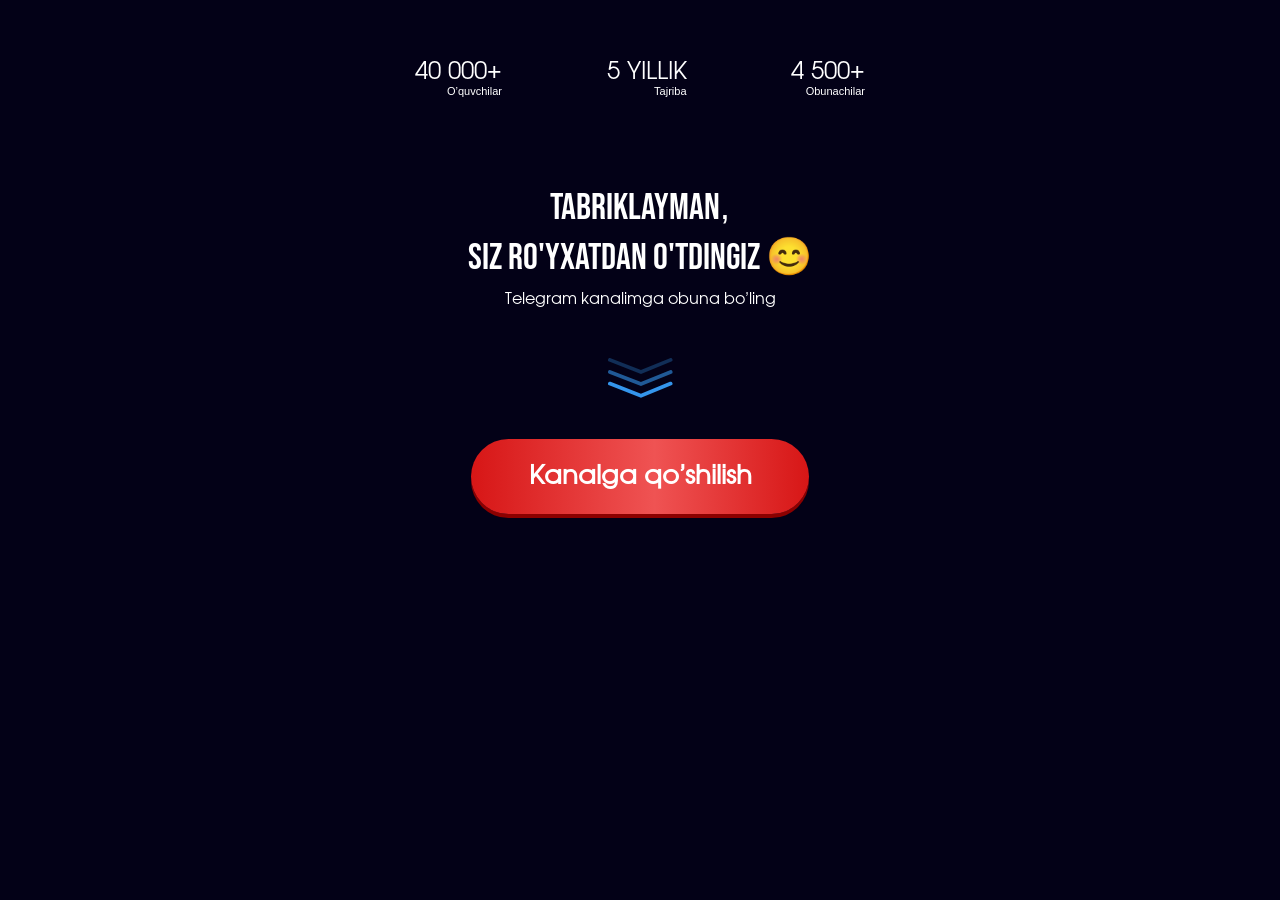
<file: thankYou.html>
<!DOCTYPE html>
<html lang="uz">

<head>
  <meta charset="UTF-8">
  <meta name="viewport" content="width=device-width, initial-scale=1.0">
  <title>Obuna bo'lish</title>
  <style>
*{margin:0;padding:0;box-sizing:border-box}body{background-color:#030117}.container{max-width:490px;width:100%;padding-left:20px;padding-right:20px;margin-left:auto;margin-right:auto;display:flex;flex-direction:column;align-items:center;padding-top:20px;font-family:sans-serif;position:relative}.hero__top{display:flex;align-items:center;color:white;justify-content:space-between;max-width:450px;width:100%;margin-bottom:46px;padding-top:40px}.hero__top__title{font-family:"Involve" , sans-serif;font-weight:400;font-size:clamp(22px, 6vw, 24px);line-height:100%;text-transform:uppercase}.hero__top__text{font-family:Poppins, sans-serif;font-weight:300;font-size:clamp(10px, 3vw, 11px);line-height:130%;text-align:right;max-width:135px;width:100%}.thenkYou__title{font-family:Bebas Neue, sans-serif;font-weight:400;font-size:clamp(22px, 7vw, 37px);line-height:135%;text-align:center;text-transform:uppercase;margin-bottom:5px;color:white}.thenkYou__description{font-family:Involve, sans-serif;font-weight:400;font-size:clamp(13px, 4vw, 16px);line-height:135%;text-align:center;margin-bottom:47px;color:white}.thenkYou__images{margin-bottom:41px;max-width:65px;width:100%}.thenkYou__btn{background:linear-gradient(90deg, #D71616 0%, #EF5353 54.33%, #D71616 100%);box-shadow:0px 4px 0px 0px #8C0000;padding:18px 0;font-family:Involve, sans-serif;font-weight:700;font-size:clamp(24px, 6vw, 26px);line-height:150%;text-align:center;border-radius:50px;border:none;cursor:pointer;max-width:338px;width:100%;text-decoration:none;color:white}
  </style>
  <link rel="stylesheet" href="./css/main.css" media="print" onload="this.media='all'">
  <noscript>
    <link rel="stylesheet" href="./css/main.css">
  </noscript>
</head>

<body>
  <div class="container">
    <div class="hero__top">
      <div class="hero__top__item">
        <h3 class="hero__top__title">40 000+</h3>
        <p class="hero__top__text">O’quvchilar</p>
      </div>
      <div class="hero__top__line"></div>
      <div class="hero__top__item">
        <h3 class="hero__top__title">5 yillik</h3>
        <p class="hero__top__text">Tajriba</p>
      </div>
      <div class="hero__top__line"></div>
      <div class="hero__top__item">
        <h3 class="hero__top__title">4 500+</h3>
        <p class="hero__top__text">Obunachilar</p>
      </div>
    </div>
    <div class="hero__top__lines" style="margin-bottom: 40px;"></div>


    <h2 class="thenkYou__title">Tabriklayman, <br>
      siz ro'yxatdan o'tdingiz 😊</h2>
    <p class="thenkYou__description">Telegram kanalimga obuna bo’ling</p>
    <img class="thenkYou__images" src="./images/arrow.svg" loading="lazy" alt="arrow">

    <a class="thenkYou__btn" href="#">
      Kanalga qo’shilish
    </a>
  </div>

  <script defer src="./js/thankYou.js"></script>
</body>

</html>
</file>
<file: css/main.css>
* {
    padding: 0;
    margin: 0;
    box-sizing: border-box;
}

@font-face {
    font-family: "Bebas Neue";
    src: url(../fonts/BebasNeue-Regular.woff2);
    font-weight: 400;
    font-display: swap;
}

@font-face {
    font-family: "Involve";
    src: url(../fonts/Involve-Regular-subset-AaNumPunct.woff2);
    font-weight: 400;
    font-display: swap;
}

@font-face {
    font-family: "Gilroy";
    src: url(../fonts/Gilroy-Regular.woff2);
    font-weight: 400;
    font-display: swap;
}

@font-face {
    font-family: "Gilroy";
    src: url(../fonts/Gilroy-Medium.woff2);
    font-weight: 500;
    font-display: swap;
}

@font-face {
    font-family: "Gilroy";
    src: url(../fonts/Gilroy-Bold.woff2);
    font-weight: 700;
    font-display: swap;
}

body {
    font-family: "Gilroy", sans-serif;
}

.webinar {
    max-width: 390px;
    width: 100%;
    margin: 0 auto;
}

wistia-player[media-id='4ru41u7trz']:not(:defined) {
    background: center / contain no-repeat url('https://fast.wistia.com/embed/medias/4ru41u7trz/swatch');
    display: block;
    filter: blur(5px);
    padding-top: 56.25%;
}

wistia-player[media-id='p9fyedn03j']:not(:defined) {
    background: center / contain no-repeat url('https://fast.wistia.com/embed/medias/p9fyedn03j/swatch');
    display: block;
    filter: blur(5px);
    padding-top: 56.25%;
}

wistia-player[media-id='nbx5uegppu']:not(:defined) {
    background: center / contain no-repeat url('https://fast.wistia.com/embed/medias/nbx5uegppu/swatch');
    display: block;
    filter: blur(5px);
    padding-top: 187.5%;
}

wistia-player[media-id='8cl99eod89']:not(:defined) {
    background: center / contain no-repeat url('https://fast.wistia.com/embed/medias/8cl99eod89/swatch');
    display: block;
    filter: blur(5px);
    padding-top: 56.25%;
}

.webinar__stats {
    display: flex;
    align-items: center;
    justify-content: space-between;
    padding: 11px 23px;
    background: linear-gradient(90deg, #8F0EF4 0%, #B45CFA 50.96%, #8F0EF4 100%);
    gap: 1px;
    border-radius: 0 0 20px 20px;
    position: relative;
    z-index: 2;
    max-width: 350px;
    width: 100%;
    margin: 0 auto 18px;
}

.webinar__stat-number {
    font-weight: 700;
    font-size: 18px;
    text-transform: uppercase;
    line-height: 110%;
    color: white;
}

.webinar__stat-label {
    font-weight: 400;
    font-size: 14px;
    line-height: 100%;
    color: white;
}

.webinar__divider {
    width: 1px;
    height: 32px;
    background: linear-gradient(180deg, transparent 0%, rgba(255, 255, 255, 0.9) 35%, rgba(255, 255, 255, 1) 50%, rgba(255, 255, 255, 0.9) 65%, transparent 100%);
}

.webinar__title {
    font-family: "Bebas Neue";
    text-align: center;
    font-weight: 400;
    font-size: clamp(26px, 8vw, 33px);
    position: relative;
    z-index: 2;
    line-height: 120%;
    text-transform: uppercase;
    margin-bottom: 16px;
}

.webinar__highlight {
    background-color: #8F0EF4;
    color: white;
    padding: 0 4px;
}

.webinar__video-wrapper {
    position: relative;
    max-width: 350px;
    width: 100%;
    margin: 0 auto;
    background: #000;
    border-radius: 20px;
    height: auto;
}

.webinar__video {
    max-width: 350px;
    width: 100%;
    margin: 0 auto 30px;
    display: flex;
    border-radius: 20px;
    overflow: hidden;
}

.webinar__play-btn {
    position: absolute;
    top: 50%;
    left: 50%;
    transform: translate(-50%, -50%);
    background: none;
    border: none;
    cursor: pointer;
    z-index: 2;
    transition: opacity 0.4s ease, transform 0.3s ease;
}

.webinar__play-btn img {
    width: 30px;
    height: 30px;
}

.webinar__play-btn:hover {
    transform: translate(-50%, -50%) scale(1.1);
    opacity: 0.9;
}

.webinar__video-wrapper.playing .webinar__play-btn {
    opacity: 0;
    pointer-events: none;
}

.HomeFormRowInputa,
.HomeFormRowLabela {
    font-size: 14px;
    font-weight: 500;
    line-height: 120%;
}

.HomeFormRowa {
    margin-bottom: 20px;
}

.HomeFormRowLabela {
    display: block;
    margin-bottom: 6px;
    color: #000;
}

.HomeFormRowInputa {
    width: 100%;
    padding: 20px 13px;
    border: 1px solid #BFBFBF;
    min-height: 50px;
    background-color: #fff;
    border-radius: 6px;
    font-weight: 400;
    outline: 0;
    font-size: 11px;
    height: 50px;
    transition: border-color 0.2s;
}

.HomeFormRowInputa:focus {
    border-color: #B45CFA;
}

.HomeFormRowInputa::placeholder {
    color: #aaa;
    font-size: 11px;
}

.HomeFormBtna {
    font-family: "Bebas Neue", sans-serif;
    width: 100%;
    cursor: pointer;
    border-radius: 99px;
    transition: 0.3s;
    background: linear-gradient(90deg, #D71616 0%, #EF5353 54.33%, #D71616 100%);
    box-shadow: 0px 4px 0px 0px #8C0000, 0px 4px 4px 0px #FFFFFF40 inset;
    font-weight: 400;
    letter-spacing: 4%;
    padding: 21px;
    font-size: clamp(25px, 8vw, 32px);
    color: #FFF;
    text-transform: uppercase;
    border: none;
    position: relative;
    display: flex;
    align-items: center;
    justify-content: center;
    gap: 9px;
}

.homeFormTopTitle {
    font-family: "Bebas Neue", sans-serif;
    font-weight: 400;
    font-size: 32px;
    line-height: 125%;
    text-transform: uppercase;
    margin-left: auto;
    margin-right: auto;
    text-align: center;
}

.custom__btna {
    font-family: "Bebas Neue", sans-serif;
    width: 100%;
    cursor: pointer;
    border-radius: 99px;
    transition: 0.3s;
    background: linear-gradient(90deg, #D71616 0%, #EF5353 54.33%, #D71616 100%);
    box-shadow: 0px 4px 0px 0px #8C0000, 0px 4px 4px 0px #FFFFFF40 inset;
    font-weight: 400;
    letter-spacing: 4%;
    padding: 21px;
    font-size: 32px;
    color: #FFF;
    text-transform: uppercase;
    border: none;
    position: relative;
    display: flex;
    align-items: center;
    justify-content: center;
    gap: 9px;
}

.custom__btn {
    font-family: "Bebas Neue", sans-serif;
    width: 100%;
    cursor: pointer;
    border-radius: 99px;
    transition: 0.3s;
    background: linear-gradient(90deg, #D71616 0%, #EF5353 54.33%, #D71616 100%);
    box-shadow: 0px 4px 0px 0px #8C0000, 0px 4px 4px 0px #FFFFFF40 inset;
    font-weight: 400;
    letter-spacing: 4%;
    padding: 21px;
    font-size: 32px;
    color: #FFF;
    text-transform: uppercase;
    border: none;
    position: relative;
    display: flex;
    align-items: center;
    justify-content: center;
    gap: 9px;
}

.phone-input-containera {
    display: flex;
    align-items: center;
    position: relative;
    border: 1px solid #BFBFBF;
    background-color: white;
    border-radius: 6px;
}

.phone-input-containera:focus {
    border-color: #B45CFA;
}

.selected-codea {
    display: flex;
    font-size: 14px;
    font-weight: 400;
    line-height: 100%;
}

.country-selectora {
    position: relative;
    margin-right: 10px;
}

.selected-countrya {
    display: flex;
    align-items: center;
    padding: 10px;
    padding-right: 0;
    border-radius: 6px;
    cursor: pointer;
    min-height: 50px;
    font-family: sans-serif !important;
    font-size: 18px;
    font-weight: 400 !important;
    min-width: max-content;
    border: none;
    background-color: transparent;
    background-color: #858585;
    border: 1px solid #BFBFBF;
    color: white;
    width: 81px;
    justify-content: center;
}

.country-dropdowna {
    position: absolute;
    top: 110%;
    left: 0;
    width: 100%;
    background-color: #858585;
    border: 1px solid #BFBFBF;
    border-radius: 9px;
    z-index: 40;
    max-height: 200px;
    overflow-y: auto;
    font-family: sans-serif !important;
    font-weight: 400 !important;
}

.country-optiona {
    display: flex;
    justify-content: space-between;
    align-items: center;
    padding: 10px;
    cursor: pointer;
    font-family: sans-serif;
    font-weight: 400 !important;
}

.country-optiona:hover {
    background-color: #f3f7f8;
}

.country-optiona.selecteda {
    background-color: #e6f0fa;
}

.dropdown__icon-wrappera {
    display: flex;
    align-items: center;
    justify-content: center;
}

.webinar__form {
    position: relative;
    background: #F6F6F6;
    border-radius: 30px;
    box-shadow: 0px 0px 20px 0px #16D7C226;
    overflow: hidden;
    border: 2px solid #B45CFA;
    padding: 18px 20px 17px;
    margin-bottom: 35px;
}

.teacher-card {
    background-image: url(../images/bg.avif);
    background-position: center;
    background-size: cover;
    min-height: 632px;
    padding: 0 20px;
    color: white;
    margin-bottom: 10px;
}

.teacher-card__title {
    text-align: center;
    font-family: "Bebas Neue", sans-serif;
    font-weight: 400;
    font-size: 38px;
    line-height: 114%;
    text-transform: uppercase;
    margin-bottom: 41px;
    color: #000000;
}

.teacher-card__name {
    font-weight: 700;
    font-size: 22px;
    line-height: 140%;
    text-transform: uppercase;
    margin-bottom: 9px;
}

.teacher-card__btn {
    margin-bottom: 30px;
}

.features-list {
    display: flex;
    flex-direction: column;
    gap: 15px;
    list-style: none
}

.feature {
    display: flex;
    align-items: start;
    gap: 7px;
}

.feature__icon {
    display: flex;
}

.feature__text {
    font-size: 16px;
    font-weight: 400;
    line-height: 135%;
}

.feature__accent {
    font-weight: 700;
}

.compare__title {
    text-align: center;
    font-family: "Bebas Neue", sans-serif;
    font-weight: 400;
    font-size: 38px;
    line-height: 114%;
    text-transform: uppercase;
    margin-bottom: 5px;
    color: #000000;
}

.compare__content {
    display: flex;
    flex-direction: column;
    gap: 25px;
    margin-bottom: 18px;
}

.compare-card {
    padding: 12px 14px 19px;
    border: 1px solid #B45CFA;
    box-shadow: 0px 0px 20px 0px #8F0EF426;
    border-radius: 30px;
}

.compare-card__image {
    max-width: 370px;
    width: 100%;
    height: auto;
    margin: 0 auto 10px;
    display: flex;
    border-radius: 25px;
    overflow: hidden;
}

.compare-card__heading {
    text-align: center;
    font-weight: 700;
    font-size: 22px;
    line-height: 114%;
    margin-bottom: 10px;
    text-transform: uppercase;
}

.problem-list {
    list-style: none;
    display: flex;
    flex-direction: column;
    gap: 8px;
}

.problem-list__item {
    font-weight: 400;
    font-size: 16px;
    line-height: 130%;
}

.problem-list__number {
    color: #8F0EF4;
    font-weight: 700;
}

.problem-list__highlight {
    font-weight: 700;
}

.webinar__container {
    position: relative;
    padding: 0 10px;
}

.webinar__container img.hero-bg {
    width: 100%;
    max-width: 580px;
    height: auto;
    aspect-ratio: 585 / 788;
    object-fit: contain;
}

.compare__btn {
    margin-bottom: 35px;
}

.student__title {
    font-family: "Bebas Neue", sans-serif;
    font-weight: 400;
    font-size: clamp(35px, 11vw, 38px);
    line-height: 114%;
    text-transform: uppercase;
    margin-bottom: 13px;
    text-align: center;
}

.student__items {
    display: flex;
    flex-direction: column;
    gap: 18px;
    margin-bottom: 25px;
}

.testimonial {
    background: linear-gradient(0deg, rgba(255, 255, 255, 0.2), rgba(255, 255, 255, 0.2)), linear-gradient(180deg, #DEB7FC 0%, #E8CCFD 53.37%, #DFBAFC 100%);
    border-radius: 25px;
    padding: 12px;
}

.video-player {
    position: relative;
    cursor: pointer;
    margin: 0 auto 9px;
    width: 196px;
    height: 196px;
    display: flex;
}

.video-player__video {
    width: 196px;
    height: 196px;
    object-fit: cover;
    border-radius: 9999px;
    border: 3px solid #8f0ef4;
    display: flex;
    background: #000;
}

.video-player__play-overlay {
    position: absolute;
    inset: 0;
    background: rgba(0, 0, 0, 0.4);
    display: flex;
    align-items: center;
    justify-content: center;
    border: none;
    border-radius: 9999px;
    cursor: pointer;
    transition: opacity 0.3s;
    z-index: 2;
}

.video-player__play-overlay {
    opacity: 1;
}

.video-player.playing .video-player__play-overlay {
    opacity: 0;
    pointer-events: none;
}

.testimonial__caption {
    background-color: #00000066;
    max-width: 231px;
    width: 100%;
    padding: 5px;
    margin: 0 auto;
}

.testimonial__text {
    color: #FFFFFF;
    font-weight: 500;
    font-size: 16px;
    line-height: 114%;
    text-align: center;
}
</file>
